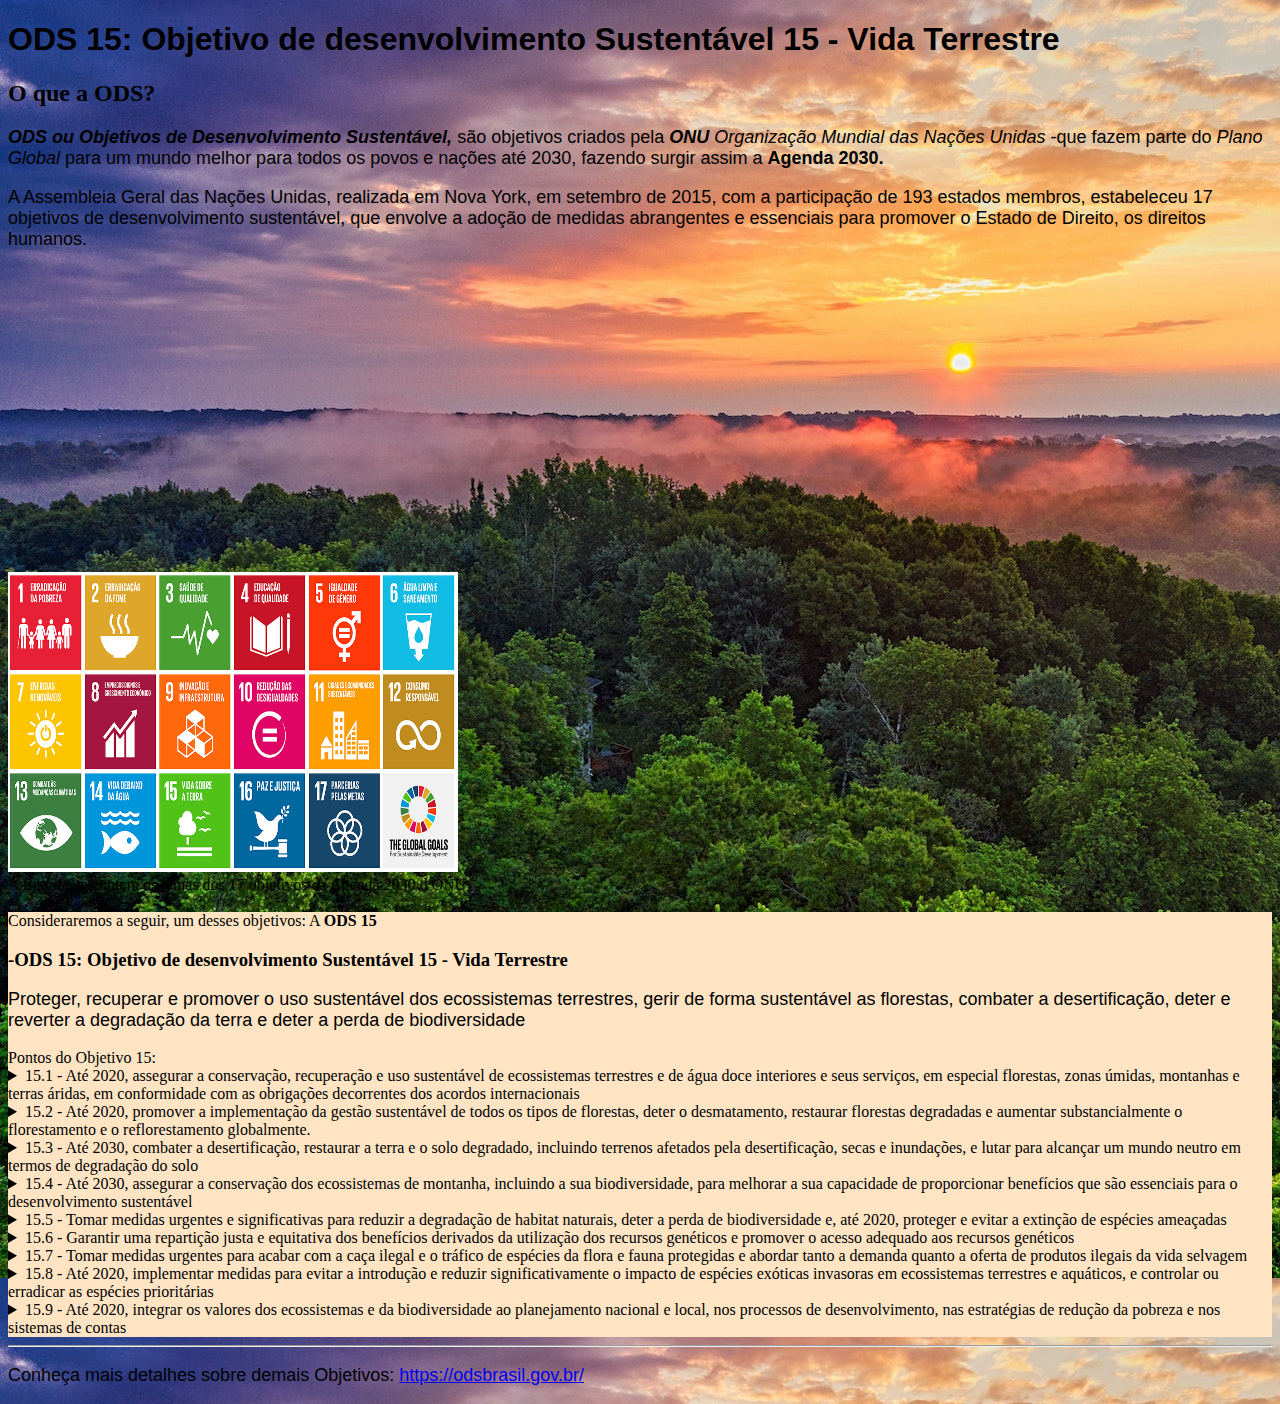
<file: index.html>
<!DOCTYPE html>
<html lang="en">
<head>
    <meta charset="UTF-8">
    <meta name="description" content="descriçao da minha pagina">
    <meta name="author" content="Nicole Kelly"> 
    <title> ODS 15- Vida Terrestre</title>
    <link rel="stylesheet" href="ODS15.CSS">
</head>

<body>
    <h1> ODS 15: Objetivo de desenvolvimento Sustentável 15 - Vida Terrestre </h1>

    <h2> O que a ODS?</h2>
         <P> <i> <strong> ODS ou Objetivos de Desenvolvimento Sustentável,</strong> </i>
        são objetivos criados pela <i> <strong>ONU </strong> Organização Mundial das Nações Unidas</i>
        -que fazem parte do <i>Plano Global</i> para um mundo melhor para todos os povos e nações até 2030,
         fazendo surgir assim a <strong>Agenda 2030.</strong> </P>

        <p> A Assembleia Geral das Nações Unidas, realizada em Nova York, em setembro de 2015,
             com a participação de 193 estados membros, estabeleceu 17 objetivos de desenvolvimento sustentável,
             que envolve a adoção de medidas abrangentes e essenciais para promover o Estado de Direito,
             os direitos humanos.</p>

    <div class="midia">

        <div class="video">
             <iframe width= "450"  height="300" src="https://www.youtube.com/embed/pZ2RsinirlA" 
                title="YouTube video player" frameborder="0" 
                allow="accelerometer; autoplay; clipboard-write; encrypted-media; gyroscope; picture-in-picture; web-share" 
                allow=fullscreen frameborder="0">
            </iframe>
        </div>
   
        <div class="figure.detals_container"> 
            <img src="17_objetivos.png" alt="Os 17 Objetivos da ONU" align="rigth" width= "450"  height="300">
                <figcaption>
                    A figura que contem os temas dos 17 objetivos da Agenda 2030 d ONU 
                </figcaption>
        </div>
    </div>

    <div class="ods15">
        </p> Consideraremos a seguir, um desses objetivos: A <strong>ODS 15</strong> </p>

        <h3>-ODS 15: Objetivo de desenvolvimento Sustentável 15 - Vida Terrestre</h3>
        <p>Proteger, recuperar e promover o uso sustentável dos ecossistemas terrestres,
             gerir de forma sustentável as florestas, combater a desertificação,
             deter e reverter a degradação da terra e deter a perda de biodiversidade </p>
    
        <div class="detals_container">
             Pontos do Objetivo 15:
    <details> 
            <summary>
                15.1 - Até 2020, assegurar a conservação, recuperação e uso sustentável de ecossistemas 
                terrestres e de água doce interiores e seus serviços, em especial florestas, zonas úmidas, 
                montanhas e terras áridas, em conformidade com as obrigações decorrentes dos acordos internacionais
            </summary>
      
    <p> 15.1.1 - Área florestal como proporção da área total do território </p>
     
    <p> 15.1.2 - Proporção de sítios importantes para a biodiversidade terrestre e de água doce cobertos
        por áreas protegidas, por tipo de ecossistema.
    </p>
    </details>

    <details>
        <summary> 15.2 - Até 2020, promover a implementação da gestão sustentável de todos os tipos de florestas,
             deter o desmatamento, restaurar florestas degradadas e aumentar substancialmente o florestamento e o 
             reflorestamento globalmente.
    </summary>
    <p> 15.2.1 - Progressos na gestão florestal sustentável</p>    
    </details>
    
    <details> 15.3 - Até 2030, combater a desertificação, restaurar a terra e o solo degradado,
         incluindo terrenos afetados pela desertificação, secas e inundações, e lutar para alcançar
          um mundo neutro em termos de degradação do solo
        <summary> 
            15.3 - Até 2030, combater a desertificação, restaurar a terra e o solo degradado, incluindo 
            terrenos afetados pela desertificação, secas e inundações, e lutar para alcançar um mundo neutro
             em termos de degradação do solo
        </summary>
        <p> 
            15.3.1 - Proporção do território com solos degradados
        </p>
    </details>

    <details>
        <summary>
            15.4 - Até 2030, assegurar a conservação dos ecossistemas de montanha, incluindo a sua biodiversidade,
             para melhorar a sua capacidade de proporcionar benefícios que são essenciais para o desenvolvimento 
             sustentável
        </summary>
        <p>
            15.4.1 - Cobertura de áreas protegidas de sitios importantes para a biodiversidade das montanhas
            <br>
            15.4.2 - Índice de cobertura vegetal nas regiões de montanha
        </p>
    </details>

    <details>
        <summary>
            15.5 - Tomar medidas urgentes e significativas para reduzir a degradação de habitat naturais, deter a perda de biodiversidade e, até 2020, proteger e evitar a extinção de espécies ameaçadas
        </summary>
        <p>
            15.5.1 - Índice das listas vermelhas
        </p>
    </details>

    <details>
        <summary>
            15.6 - Garantir uma repartição justa e equitativa dos benefícios derivados da utilização dos recursos genéticos e promover o acesso adequado aos recursos genéticos
        </summary>
        <p>
            15.6.1 - Número de países que adotaram quadros legislativos, administrativos e políticos para assegurar a partilha justa e equitativa de benefícios
        </p>
    </details>

    <details>
        <summary>
            15.7 - Tomar medidas urgentes para acabar com a caça ilegal e o tráfico de espécies da flora e fauna protegidas e abordar tanto a demanda quanto a oferta de produtos ilegais da vida selvagem
        </summary>
        <p>
            15.7.1 - Proporção da vida silvestre comercializada que foi objeto de caça furtiva ou de tráfico ilícito
        </p>
    </details>

    <details>
        <summary>
            15.8 - Até 2020, implementar medidas para evitar a introdução e reduzir significativamente o impacto de espécies exóticas invasoras em ecossistemas terrestres e aquáticos, e controlar ou erradicar as espécies prioritárias
        </summary>
        <p>
            15.8.1 - Proporção de países que adotam legislação nacional relevante e recursos adequados para a prevenção ou o controle de espécies exóticas invasoras
        </p>
    </details>

    <details>
        <summary>
            15.9 - Até 2020, integrar os valores dos ecossistemas e da biodiversidade ao planejamento nacional e local, nos processos de desenvolvimento, nas estratégias de redução da pobreza e nos sistemas de contas
        </summary>
        <p>
            15.9.1 - (a) Número de países que estabeleceram metas nacionais em conformidade com a Meta 2 de Aichi do Plano Estratégico para a Biodiversidade 2011–2020 ou metas similares em suas estratégias e planos de ação nacionais para a biodiversidade e o progresso relatado no alcance dessas metas; e (b) integração da biodiversidade nas contas nacionais e sistemas de relatoria, definidos como implementação do Sistema de Contas Econômicas Ambientais
            <br>
            15.a - Mobilizar e aumentar significativamente, a partir de todas as fontes, os recursos financeiros para a conservação e o uso sustentável da biodiversidade e dos ecossistemas
            <br>
            15.a.1 - (a) Assistência oficial ao desenvolvimento em conservação e uso sustentável da biodiversidade; e (b) Receita gerada e financiamento mobilizado a partir de instrumentos econômicos relevantes para a biodiversidade
            <br>
            15.b - Mobilizar recursos significativos de todas as fontes e em todos os níveis para financiar o manejo florestal sustentável e proporcionar incentivos adequados aos países em desenvolvimento para promover o manejo florestal sustentável, inclusive para a conservação e o reflorestamento
            <br>
            15.b.1 - (a) Assistência Oficial ao Desenvolvimento em conservação e uso sustentável da biodiversidade; e (b) Receita gerada e financiamento mobilizado a partir de instrumentos econômicos relevantes para a biodiversidade
            <br>
            15.c - Reforçar o apoio global para os esforços de combate à caça ilegal e ao tráfico de espécies protegidas, inclusive por meio do aumento da capacidade das comunidades locais para buscar oportunidades de subsistência sustentável
            <br>
            15.c.1 - Proporção da vida silvestre comercializada que foi objeto de caça furtiva ou de tráfico ilícito
        </p>
    </details>
</details>
</div>
</div>








<hr>

<footer>
    <div> 
        <p>
            Conheça mais detalhes sobre demais Objetivos:
            <a href ="https://odsbrasil.gov.br/">https://odsbrasil.gov.br/</a>
        </p>
    </div>
</footer>
</html>
</file>
<file: ODS15.CSS>
body {
    background-image: url(imagem\ 2.jpg);
}

h1 {
    font-family:Arial, Helvetica, sans-serif;
}

p {
    font-family: Arial, Helvetica, sans-serif;
    font-size: 18px;
    background-color:
    text-align initial;
}

.midia {
    position: relative;

   }
    
 .figure.detals_container{
    
     position: absolute; width: 100px;
        height: 100px;
     }
    
.ods15{
    background-color: bisque;
}

.detals_container {
    background-color: bisque;
}
</file>
